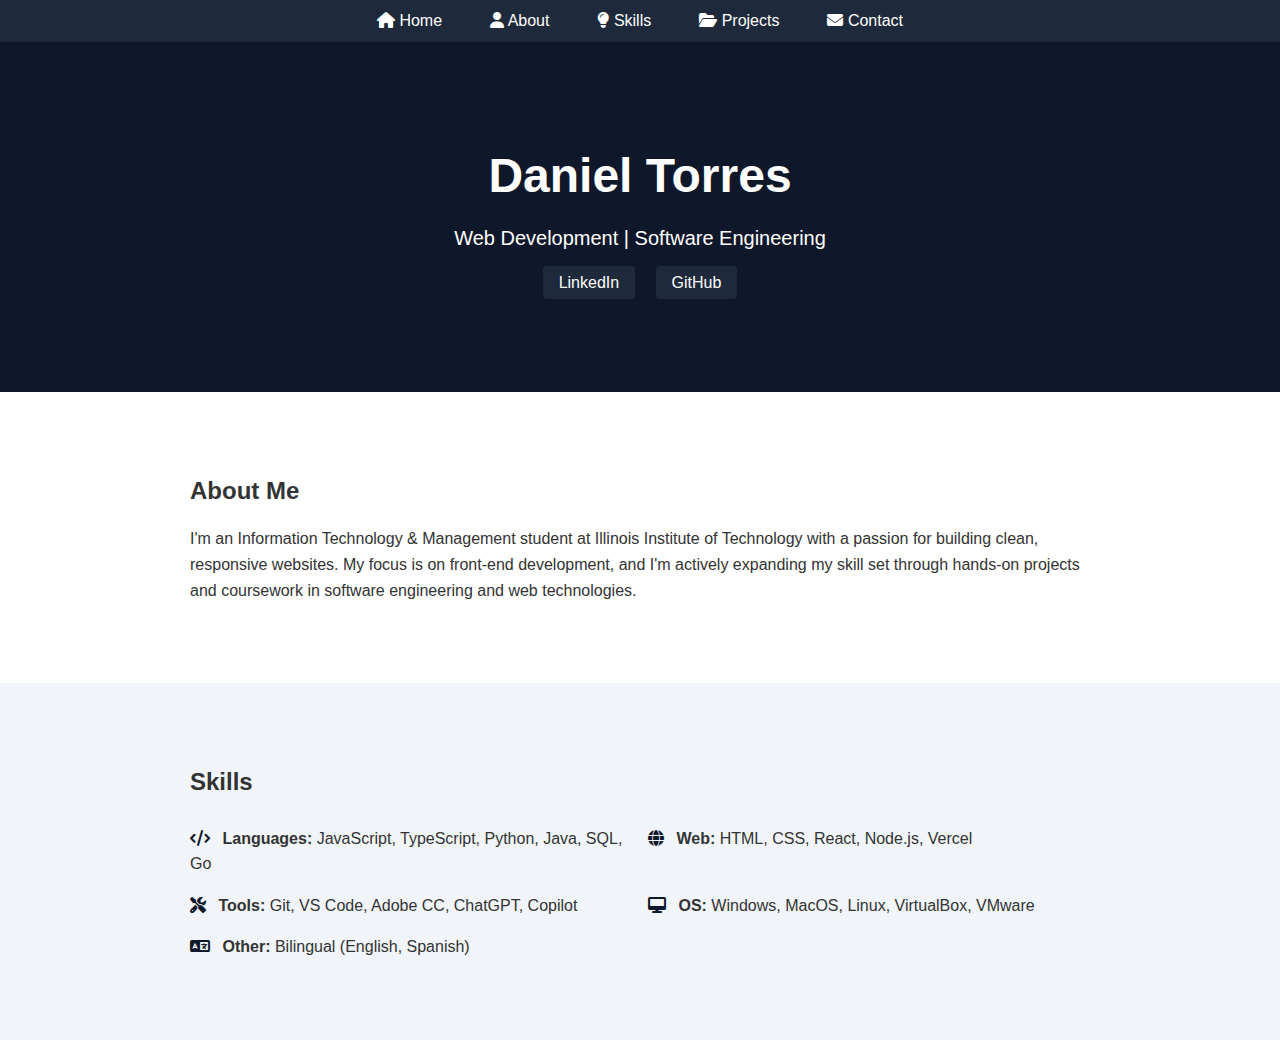
<file: index.html>
<!DOCTYPE html>
<html lang="en">
<head>
  <meta charset="UTF-8" />
  <meta name="viewport" content="width=device-width, initial-scale=1.0"/>
  <title>Daniel Torres | Portfolio</title>
  <link rel="stylesheet" href="https://cdnjs.cloudflare.com/ajax/libs/font-awesome/6.5.0/css/all.min.css" />
  <link rel="stylesheet" href="styles.css" />
</head>
<body>
    <nav class="navbar">
        <ul class="nav-links">
          <li><a href="index.html"><i class="fas fa-home"></i> Home</a></li>
          <li><a href="about.html"><i class="fas fa-user"></i> About</a></li>
          <li><a href="skills.html"><i class="fas fa-lightbulb"></i> Skills</a></li>
          <li><a href="projects.html"><i class="fas fa-folder-open"></i> Projects</a></li>
          <li><a href="contact.html"><i class="fas fa-envelope"></i> Contact</a></li>
        </ul>
    </nav>
  <header class="hero" id="hero">
    <div class="container">
      <h1>Daniel Torres</h1>
      <p>Web Development | Software Engineering</p>
      <div class="links">
        <a href="https://www.linkedin.com/in/dnl-trrs/" target="_blank">LinkedIn</a>
        <a href="https://github.com/dnl-trrs" target="_blank">GitHub</a>
      </div>
    </div>
  </header>

  <section class="bio" id="bio">
    <div class="container">
      <h2>About Me</h2>
      <p>
        I'm an Information Technology & Management student at Illinois Institute of Technology
        with a passion for building clean, responsive websites. My focus is on front-end development,
        and I'm actively expanding my skill set through hands-on projects and coursework in software
        engineering and web technologies.
      </p>
    </div>
  </section>

  <section class="skills" id="skills">
    <div class="container">
      <h2>Skills</h2>
      <div class="skills-grid">
        <div><i class="fas fa-code"></i> <strong>Languages:</strong> JavaScript, TypeScript, Python, Java, SQL, Go</div>
        <div><i class="fas fa-globe"></i> <strong>Web:</strong> HTML, CSS, React, Node.js, Vercel</div>
        <div><i class="fas fa-tools"></i> <strong>Tools:</strong> Git, VS Code, Adobe CC, ChatGPT, Copilot</div>
        <div><i class="fas fa-desktop"></i> <strong>OS:</strong> Windows, MacOS, Linux, VirtualBox, VMware</div>
        <div><i class="fas fa-language"></i> <strong>Other:</strong> Bilingual (English, Spanish)</div>
      </div>
    </div>
  </section>
</body>
</html>
</file>
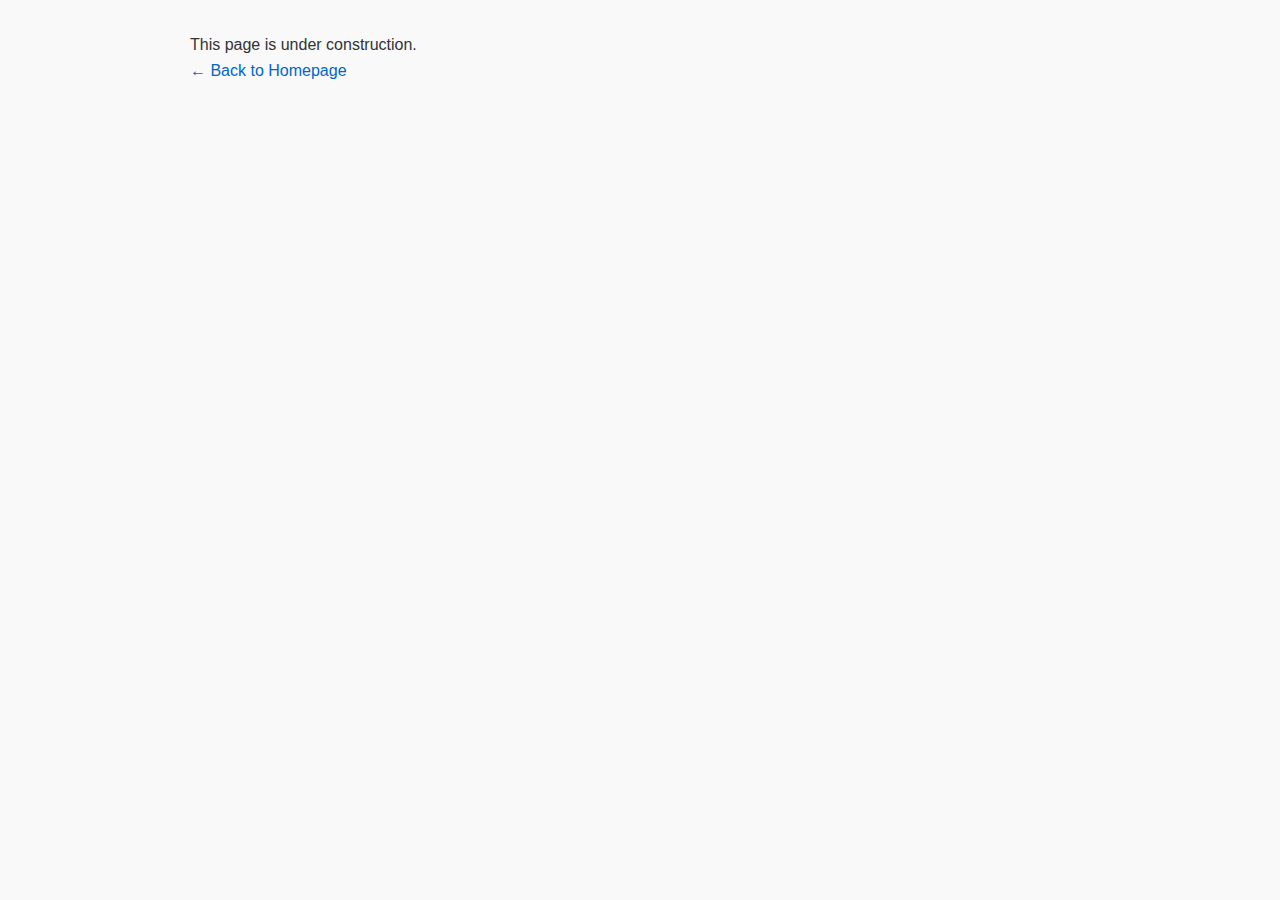
<file: about.html>
<!DOCTYPE html>
<html lang="en">
<head>
  <meta charset="UTF-8" />
  <meta name="viewport" content="width=device-width, initial-scale=1.0"/>
  <link rel="stylesheet" href="styles.css" />
</head>
<body>
  <div class="container">
    <p>This page is under construction.</p>
    <a href="index.html">← Back to Homepage</a>
  </div>
</body>
</html>
</file>
<file: styles.css>
/* Reset and base styles */
* {
    margin: 0;
    padding: 0;
    box-sizing: border-box;
  }
  
  body {
    font-family: 'Segoe UI', Tahoma, Geneva, Verdana, sans-serif;
    line-height: 1.6;
    color: #333;
    background-color: #f9f9f9;
    margin-left: 0;
  }
  
  a {
    text-decoration: none;
    color: #0066cc;
  }
  
  .container {
    width: 90%;
    max-width: 900px;
    margin: 0 auto;
    padding: 2rem 0;
  }
  
  /* Hero section */
  .hero {
    background-color: #0f172a;
    color: white;
    text-align: center;
    padding: 4rem 0;
  }
  
  .hero h1 {
    font-size: 3rem;
    margin-bottom: 0.5rem;
  }
  
  .hero p {
    font-size: 1.25rem;
    margin-bottom: 1rem;
  }
  
  .hero .links a {
    margin: 0 0.5rem;
    padding: 0.5rem 1rem;
    background-color: #1e293b;
    border-radius: 4px;
    color: white;
    transition: background 0.3s ease;
  }
  
  .hero .links a:hover {
    background-color: #334155;
  }
  
  /* Bio section */
  .bio {
    background: #ffffff;
    padding: 3rem 0;
  }
  
  .bio h2 {
    margin-bottom: 1rem;
  }
  
  /* Skills section */
  .skills {
    background: #f1f5f9;
    padding: 3rem 0;
  }
  
  .skills h2 {
    margin-bottom: 1.5rem;
  }
  
  .skills-grid {
    display: grid;
    grid-template-columns: 1fr;
    gap: 1rem;
  }
  
  @media (min-width: 600px) {
    .skills-grid {
      grid-template-columns: 1fr 1fr;
    }
  }
  
/* Top Navbar */
.navbar {
  background-color: #1e293b;
  padding: 0.5rem 2rem;
  position: sticky;
  top: 0;
  z-index: 999;
}

.navbar .nav-links {
  list-style: none;
  display: flex;
  flex-direction: row;
  justify-content: center;
  align-items: center;
  flex-wrap: nowrap;
  gap: 1rem;
  margin: 0;
  padding: 0;
  text-align: center;
}

.navbar .nav-links li a {
  color: white;
  font-weight: 500;
  padding: 0.5rem 1rem;
  transition: background 0.3s ease;
}

.navbar .nav-links li a:hover {
  background-color: #334155;
  border-radius: 4px;
}

/* Icon styling for skills section */
.skills-grid i {
  margin-right: 0.5rem;
  color: #0f172a;
}
</file>
